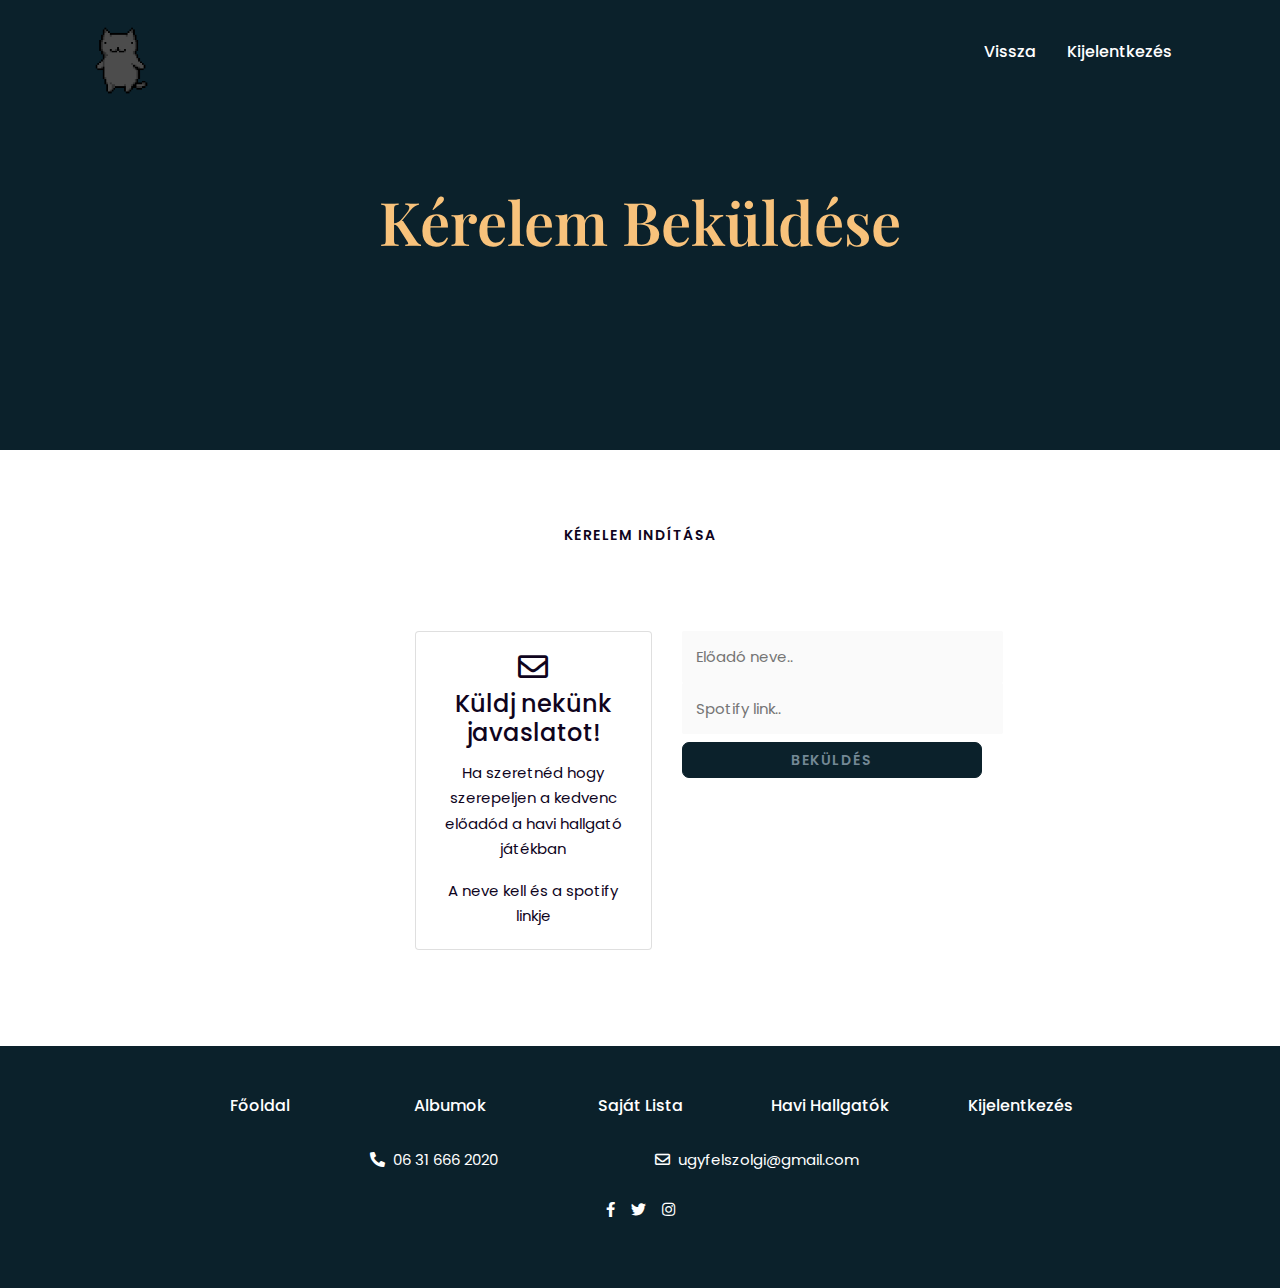
<file: oldal/havihallgatok/kerelem.html>
<!DOCTYPE html>
<html lang="en">
<head>
    <meta charset="UTF-8">
    <meta name="viewport" content="width=device-width, initial-scale=1.0">
    <title>Kérelem beküldése</title>
    <script src="https://ajax.googleapis.com/ajax/libs/jquery/3.5.1/jquery.min.js"></script>
    <link href="https://stackpath.bootstrapcdn.com/bootstrap/4.5.2/css/bootstrap.min.css" rel="stylesheet">
    <link href="https://cdnjs.cloudflare.com/ajax/libs/font-awesome/5.15.4/css/all.min.css" rel="stylesheet">
    <link rel="stylesheet" href="../style.css">
</head>

<style>
   
    .navbar-brand img {
        width: 8rem;
    }

  

    
    .main-content {
        padding: 50px 0;
        text-align: center;
    }

    .main-content h2 {
        font-size: 24px;
        font-weight: bold;
        margin-bottom: 30px;
    }


    .footerize {
        background-color: #0B212B;
        color: #fff;
        padding: 50px 0;
    }

    .footerize a {
        color: #fff;
    }

    .footerize a:hover {
        color: #aaa;
        text-decoration: none;
    }

    .footerize ul li {
        display: inline-block;
        margin-right: 10px;
    }

    .footerize ul li:last-child {
        margin-right: 0;
    }

    .btn-custom {
        background-color: #e83e8c; 
        border-color: #e83e8c;
        color: #fff;
        transition: background-color 0.3s ease;
    }

    .btn-custom:hover {
        background-color: #c2255c; 
    }

    .btn-custom-outline {
        color: #e83e8c; /* Pink */
        border-color: #e83e8c;
        transition: color 0.3s ease;
    }

    .btn-custom-outline:hover {
        color: #c2255c; 
        border-color: #c2255c;
    }
    #elkuld {
            width: 300px; 
            padding: 10px; 
            
        }

         .loginstyle {
            padding: 80px; 
            padding-left: 400px;
        }
</style>

<body>

    <header class="heather">
        <nav class="navbar navbar-expand-md p-0">
            <div class="container">
                <a href="./" class="navbargacica">
                 
				
				<i></i>
				 <i></i>
                    <i></i>
				<i></i>
				 <i></i>
                    <i></i>
                    <h1> <img src="../img/logo.gif" alt="logo" style="width: 4rem;" > </h1>
					
					
                </a>
                <button class="navbar-toggler" type="button" data-bs-toggle="collapse" data-bs-target="#menu" aria-controls="menu" aria-expanded="false" aria-label="Toggle navbargation">
                    <i class="fas fa-bars" style="color:#ffffff;"></i>
                </button>
    <div class="collapse navbar-collapse justify-content-end" id="menu" class = "menuke">
	

        <ul class="navbar-nav" >
            
			
			
			
			
			
			
			
			
			

            
            <li class="nav-item"><a href='../havihallgatok/index.html'  class="nav-link">Vissza</a></li>
            <li class="nav-item"><a href='../bejelentkezes/logout.php'  class="nav-link">Kijelentkezés</a></li>

			
        </ul>
    </div>
	 </div>
           
        </nav>
    </header>


    <section class="section_titlebox d-flex align-items-center" data-aos="fade-down" data-aos-duration="1500">
        <div class="section_background_overlay"></div>
        <div class="container">
            <div class="titlebox_inner text-center">
                <h1 class="titlebox_title">Kérelem beküldése</h1>
            </div>
        </div>
    </section>

    <br>
    <br>
    <br>

    <h1 class="aaaa text_dark text-center" data-aos="fade-down" data-aos-duration="1500">Kérelem indítása</h1>
    


    
    <section class="loginstyle">
        <div class="main">
         <div class="container">
         
           <div class="row g-3">
           
            <div class="col-lg-4">
                    <div class="cukielerhetzo">
                        <div class="card mb-sm-3">
                            <div class="card-body text-center">
                                <i class="far fa-envelope fa-2x mb-2"></i>
                                <h4 class="card-title">Küldj nekünk javaslatot!</h4>
                                <p class="card-text">Ha szeretnéd hogy szerepeljen a kedvenc előadód a havi hallgató játékban</p>
                                <p class="card-text">A neve kell és a spotify linkje</p>
                                
                            </div>
                        </div>
                        
                    </div>
                </div>
                
                 <div class="col-lg-8">
                 
                 <div class="contact_form">
                 
                 <form action="includes/elerhetosegek.inc.php" method="post">
                 <div class="row">
                 <div class="col-lg-6">
                    <form id="kerelemForm">
                        <input type="text" id="nevecske" required class ="szovegbox" placeholder="Előadó neve..">
                        <input type="text" id="linkecske" required class ="szovegbox" placeholder="Spotify link..">
                        <input type="button" id="elkuld" value="Beküldés"  class = "btn btn_tema mt-2 shadow-none">
                    </form>
                                    
                                </div>
    
           
    
            
                
                
                
                
               
            
        
        
        
        
       
          
               
    
               
                    
                        
                        
                            
                                
                                
                                
                                
                                
                            </div>
                        </form>
                    </div>
                </div>
            </div>
        </div>
    
    
    </div>
    </section>
    
    <footer class="footerize">
        <div class="container">
            <div class="row justify-content-center text-center">
                <div class="col-lg-2 col-md-2">
                    <h6><a href="../">Főoldal</a></h6>
                </div>
                <div class="col-lg-2 col-md-2">
                    <h6><a href='../albumci/album.html'>Albumok</a></h6>
                </div>
                <div class="col-lg-2 col-md-2">
                    <h6><a href='../sajatlista/index.html'>Saját Lista</a></h6>
                </div>
                <div class="col-lg-2 col-md-2">
                    <h6><a href='../havihallgatok/index.html'>Havi Hallgatók</a></h6>
                </div>
                <div class="col-lg-2 col-md-2">
                    <h6><a href='../bejelentkezes/logout.php'>Kijelentkezés</a></h6>
                </div>
            </div>
            <div class="row justify-content-center mt-4">
                <div class="col-lg-3 col-md-4">
                    <div class="d-flex align-items-center">
                        <i class="fas fa-phone-alt mr-2"></i>
                        <span>06 31 666 2020</span>
                    </div>
                </div>
                <div class="col-lg-3 col-md-4">
                    <div class="d-flex align-items-center">
                        <i class="far fa-envelope mr-2"></i>
                        <span>ugyfelszolgi@gmail.com</span>
                    </div>
                </div>
            </div>
            <div class="row justify-content-center mt-4">
                <ul class="list-unstyled d-flex justify-content-center">
                    <li class="mr-3">
                        <a href="#"><i class="fab fa-facebook-f"></i></a>
                    </li>
                    <li class="mr-3">
                        <a href="#"><i class="fab fa-twitter"></i></a>
                    </li>
                    <li>
                        <a href="#"><i class="fab fa-instagram"></i></a>
                    </li>
                </ul>
            </div>
        </div>
    </footer>


    
    <script src="https://cdn.jsdelivr.net/npm/bootstrap@5.1.3/dist/js/bootstrap.bundle.min.js" integrity="sha384-ka7Sk0Gln4gmtz2MlQnikT1wXgYsOg+OMhuP+IlRH9sENBO0LRn5q+8nbTov4+1p" crossorigin="anonymous"></script>
    <script src="https://unpkg.com/swiper/swiper-bundle.min.js"></script>
    <script src="kerelem.js"></script>
    <script> 
        var mySwiper = new Swiper('.swiper', {
            loop: true,
            grabCursor: true,
            slidesPerView: 4,
            spaceBetween: 20,
            speed: 800,
            navbargation: {
                nextEl: '.swiper-button-next',
                prevEl: '.swiper-button-prev',
            },
            autoplay: {
                delay: 5000,
            },
            breakpoints: {
                320: {
                    slidesPerView: 1,
                    spaceBetween: 20
                },
                480: {
                    slidesPerView: 2,
                    spaceBetween: 20
                },
                640: {
                    slidesPerView: 3,
                    spaceBetween: 20
                },
                780: {
                    slidesPerView: 4,
                    spaceBetween: 20
                }
            }
        });
    </script>

</body>
</html>
</file>
<file: oldal/style.css>
@import url('https://fonts.googleapis.com/css2?family=Playfair+Display:wght@400;500;600;700&display=swap');
@import url('https://fonts.googleapis.com/css2?family=Poppins:wght@400;500;600;700&display=swap');
@import url('https://fonts.googleapis.com/css2?family=Anek+Malayalam:wght@100&display=swap');

body {
    padding: 0;
    margin: 0;
    color: #0f041d;


    background-color: #ffffff;

    font-size: 15px;
    font-family: 'Poppins', sans-serif;
    line-height: 1.7;
    
    overflow-x: hidden;
    z-index: 0;
    position: relative;
    
}

.renedezes {
    min-height: 100vh;
    background-image: url(../oldal/img/65.jpg);
    background-position: bottom center;
    background-repeat: no-repeat;
    background-size: cover;
    background-attachment: fixed;
    position: relative;
}

.renedezes .irasok {
    color: #ffffff;
    text-align: center;
    position: relative;
}

.renedezes .irasok h1 {
    font-size: 64px;
    font-family: 'Playfair Display', serif;
    font-weight: 600;
    text-transform: capitalize;
    margin-bottom: 0;
}

.renedezes .irasok p {
    font-size: 18px;
    margin: 25px 0 45px;
}

.cuki_filter {
    position: absolute;
    height: 100%;
    width: 100%;
    top: 0;
    left: 0;
    background-color: transparent;
    background-image: linear-gradient(135deg, #0B212B 0%, #13364d 100%);
    opacity: 0.7;
}

.btn {
    display: inline-block;
    font-family: inherit;
    font-size: 14px;
    font-weight: 600;
    padding: 15px 30px;
    text-transform: uppercase;
    border-radius: 7px;
    line-height: 1;
    letter-spacing: 1.5px;
    transition: all 0.2s ease-in;
}

.btn_tema {
    color: #738895;
    border-color: #0b212b;
    background-color: #0b212b;
}

.btn_tema:hover {
    border-color: #4B3939;
    background-color: #4B3939;
}

.heather {
    position: absolute;
    top: 0;
    left: 0;
    width: 100%;
    z-index: 30;
}

.heather .navbar .navbargacica h1 {
    color: #afadad;
   font-size: 70%;
}


.heather .navbar .navbargacica i {
    color: #000000;
    font-size: 12px;
    padding-left: 6px;
}

.heather .nav-item .nav-link {
    font-size: 16px;
    font-weight: 500;
    text-transform: capitalize;
    color: #ffffff;
    margin-right: 15px;
    background-color: transparent;
    position: relative;
}

.aaaa {
    font-size: 14px;
    font-weight: 600;
    text-transform: uppercase;
    letter-spacing: 1.5px;
}

.slim-btn {
    padding: 5px 10px;
    font-size: 14px;
}

.kicsibb-btn {
    padding: 7px 10px;
    font-size: 14px;
}

.nagyobbtext {
    font-size: 400px; 
}

.szovegbox {
    color: #666666;
    padding: 12px 13px;
    font-size: 15px;
    height: auto;
    border: 1px solid #fafafa;
    border-radius: 2px;
    background: #fafafa;
    -webkit-box-shadow: none;
    box-shadow: none;
    outline: none;
    -webkit-transition: all .3s ease;
    transition: all .3s ease;
}

.szovegbox:focus {
    border: 1px solid #3c71d4;
    background: #ffffff;
    outline: none;
}




.table-header th {
    text-align: center;
    vertical-align: middle;
}


.section_titlebox {
    min-height: 50vh;
   background-color: #0B212B;
    background-position: center center;
    background-repeat: no-repeat;
    background-size: cover;
    position: relative;
}

.section_titlebox .titlebox_inner {
    position: relative;
}

.section_titlebox .titlebox_inner .titlebox_title {
    font-size: 60px;
    font-family: 'Playfair Display', serif;
    font-weight: 600;
    color: #f8c27b;
    text-transform: capitalize;
}

.rolunk {
    padding: 135px 0;
}

.rolunk .rolunk_kep {
    margin: 6px 0;
}

.rolunk .rolunk_kep img {
    border-radius: 8px;
    -webkit-box-shadow: 0px 40px 50px -20px rgba(0, 0, 0, 0.35);
    box-shadow: 0px 40px 50px -20px rgba(0, 0, 0, 0.35);

    margin-left: auto;
    
}

.rolunk .rolunk_ize {
    margin: 1px 0;
}

.rolunk_kep img{

    max-width: 70%;  
height: 100%;  
}

.karrier {
    padding: 80px 0;
 
    background-position: center center;
    background-repeat: no-repeat;
    background-size: cover;
    background-attachment: fixed;
    position: relative;
}

.karrier .karrier_irasok,
.karrier .buttonk {
    margin: 15px 0;
    position: relative;
}


.karrier .karrier_irasok .ckarrier_cimecske {
    font-size: 32px;
    font-family: 'Playfair Display', serif;
    font-weight: 600;
    text-transform: capitalize;
}


.lathatatlan
{
    display: none;

}
</file>
